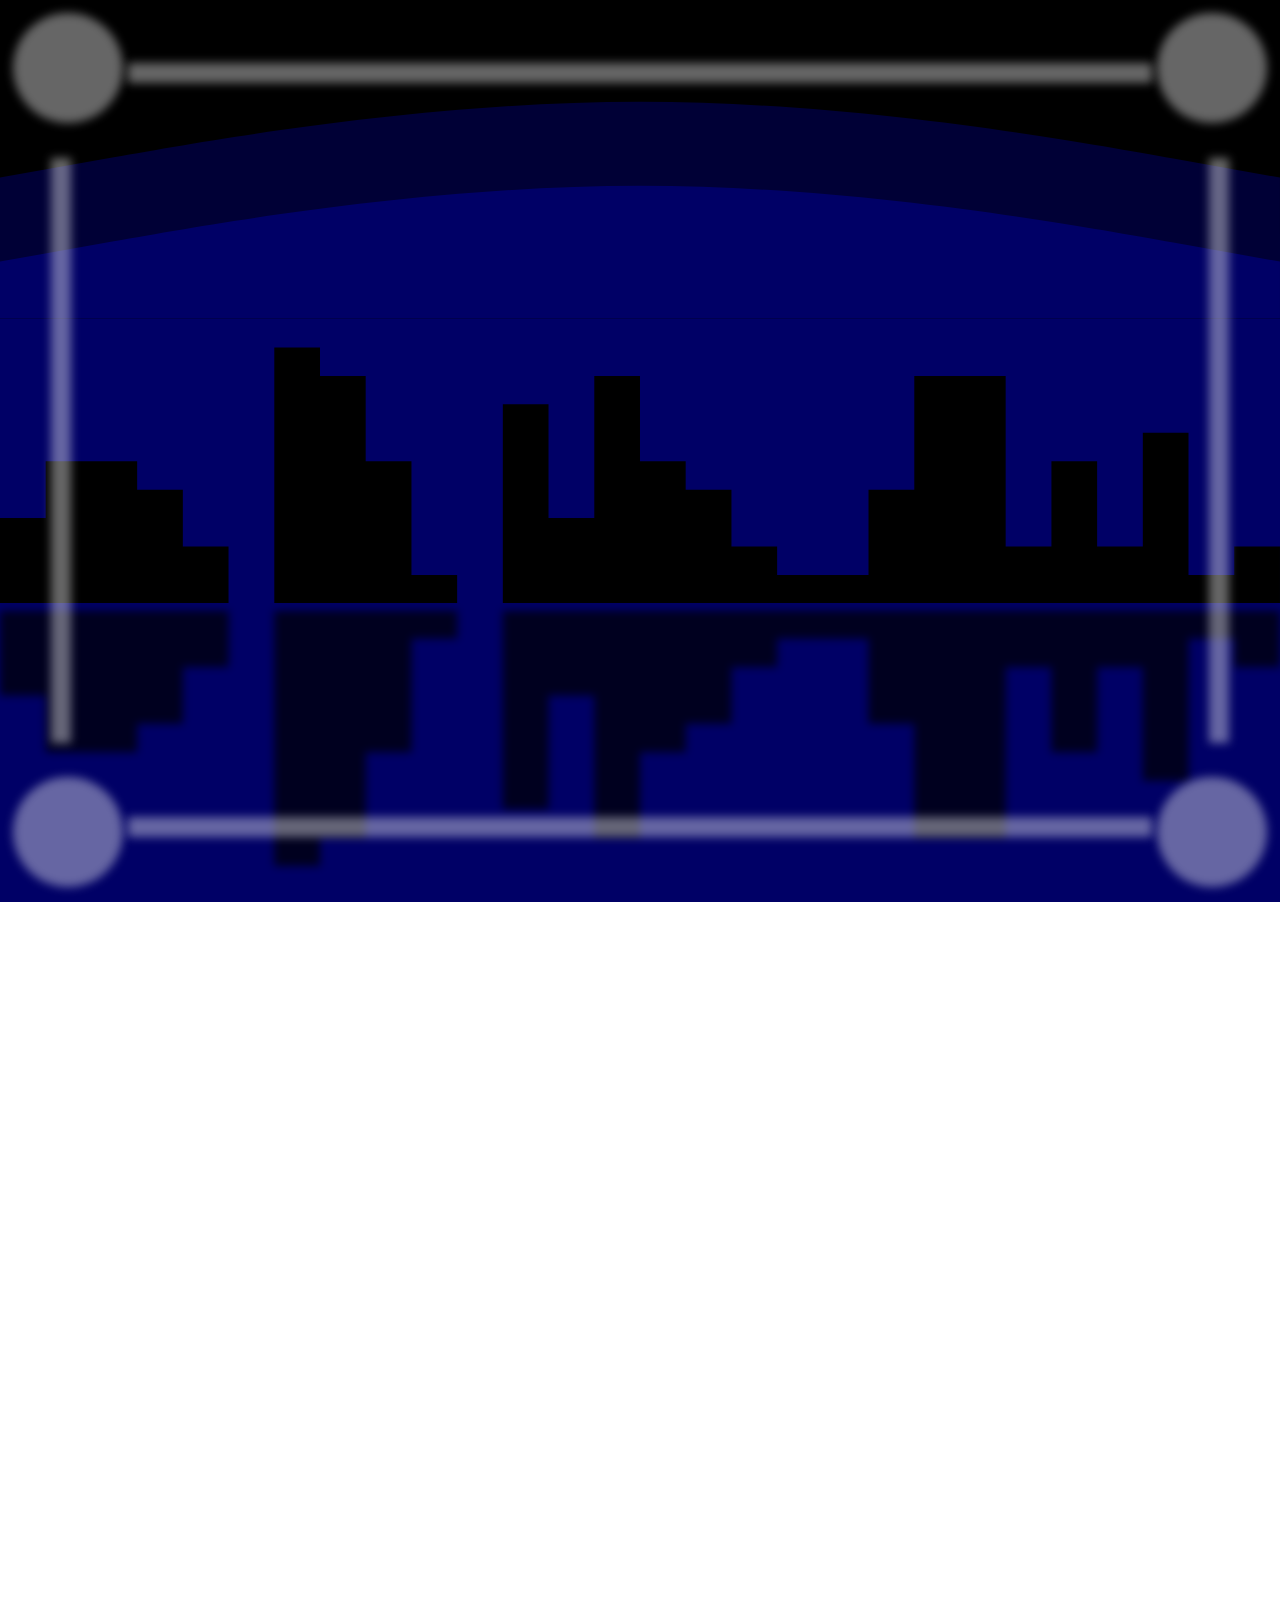
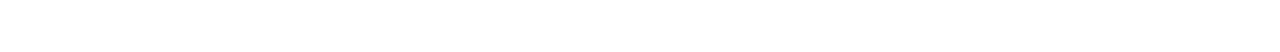
<file: building_view/index.html>
<!DOCTYPE html>
<html lang="ja">
  <head>
    <meta charset="UTF-8" />
    <meta name="viewport" content="width=device-width, initial-scale=1.0" />
    <meta http-equiv="X-UA-Compatible" content="ie=edge" />
    <link rel="stylesheet" href="style.css" />
    <title>建物景色</title>
  </head>
  <body>
    <section class="edge">
      <div class="light light--1"></div>
      <div class="light light--2"></div>
      <div class="light light--3"></div>
      <div class="light light--4"></div>
      <div class="line line--t"></div>
      <div class="line line--r"></div>
      <div class="line line--b"></div>
      <div class="line line--l"></div>
    </section>

    <section class="deep-space">
      <div class="deep-space__base"></div>
    </section>
    <section class="space">
      <svg
        class="space__svg"
        xmlns="http://www.w3.org/2000/svg"
        viewBox="0 0 1440 320"
      >
        <path
          fill="#000036"
          fill-opacity="1"
          d="M0,256L120,234.7C240,213,480,171,720,170.7C960,171,1200,213,1320,234.7L1440,256L1440,320L1320,320C1200,320,960,320,720,320C480,320,240,320,120,320L0,320Z"
        ></path>
      </svg>
      <div class="space__base"></div>
    </section>
    <section class="night">
      <svg
        class="night__svg"
        xmlns="http://www.w3.org/2000/svg"
        viewBox="0 0 1440 320"
      >
        <path
          fill="#000066"
          fill-opacity="1"
          d="M0,256L120,234.7C240,213,480,171,720,170.7C960,171,1200,213,1320,234.7L1440,256L1440,320L1320,320C1200,320,960,320,720,320C480,320,240,320,120,320L0,320Z"
        ></path>
      </svg>
    </section>

    <section class="building">
      <svg
        class="building__svg building__svg--uper"
        xmlns="http://www.w3.org/2000/svg"
        viewBox="0 0 1440 320"
      >
        <path
          fill="#000"
          fill-opacity="1"
          d="M0,96L0,224L51.4,224L51.4,160L102.9,160L102.9,160L154.3,160L154.3,192L205.7,192L205.7,256L257.1,256L257.1,320L308.6,320L308.6,32L360,32L360,64L411.4,64L411.4,160L462.9,160L462.9,288L514.3,288L514.3,320L565.7,320L565.7,96L617.1,96L617.1,224L668.6,224L668.6,64L720,64L720,160L771.4,160L771.4,192L822.9,192L822.9,256L874.3,256L874.3,288L925.7,288L925.7,288L977.1,288L977.1,192L1028.6,192L1028.6,64L1080,64L1080,64L1131.4,64L1131.4,256L1182.9,256L1182.9,160L1234.3,160L1234.3,256L1285.7,256L1285.7,128L1337.1,128L1337.1,288L1388.6,288L1388.6,256L1440,256L1440,320L1388.6,320L1388.6,320L1337.1,320L1337.1,320L1285.7,320L1285.7,320L1234.3,320L1234.3,320L1182.9,320L1182.9,320L1131.4,320L1131.4,320L1080,320L1080,320L1028.6,320L1028.6,320L977.1,320L977.1,320L925.7,320L925.7,320L874.3,320L874.3,320L822.9,320L822.9,320L771.4,320L771.4,320L720,320L720,320L668.6,320L668.6,320L617.1,320L617.1,320L565.7,320L565.7,320L514.3,320L514.3,320L462.9,320L462.9,320L411.4,320L411.4,320L360,320L360,320L308.6,320L308.6,320L257.1,320L257.1,320L205.7,320L205.7,320L154.3,320L154.3,320L102.9,320L102.9,320L51.4,320L51.4,320L0,320L0,320Z"
        ></path>
      </svg>
      <svg
        class="building__svg building__svg--under"
        xmlns="http://www.w3.org/2000/svg"
        viewBox="0 0 1440 320"
      >
        <path
          fill="#000"
          fill-opacity="1"
          d="M0,96L0,224L51.4,224L51.4,160L102.9,160L102.9,160L154.3,160L154.3,192L205.7,192L205.7,256L257.1,256L257.1,320L308.6,320L308.6,32L360,32L360,64L411.4,64L411.4,160L462.9,160L462.9,288L514.3,288L514.3,320L565.7,320L565.7,96L617.1,96L617.1,224L668.6,224L668.6,64L720,64L720,160L771.4,160L771.4,192L822.9,192L822.9,256L874.3,256L874.3,288L925.7,288L925.7,288L977.1,288L977.1,192L1028.6,192L1028.6,64L1080,64L1080,64L1131.4,64L1131.4,256L1182.9,256L1182.9,160L1234.3,160L1234.3,256L1285.7,256L1285.7,128L1337.1,128L1337.1,288L1388.6,288L1388.6,256L1440,256L1440,320L1388.6,320L1388.6,320L1337.1,320L1337.1,320L1285.7,320L1285.7,320L1234.3,320L1234.3,320L1182.9,320L1182.9,320L1131.4,320L1131.4,320L1080,320L1080,320L1028.6,320L1028.6,320L977.1,320L977.1,320L925.7,320L925.7,320L874.3,320L874.3,320L822.9,320L822.9,320L771.4,320L771.4,320L720,320L720,320L668.6,320L668.6,320L617.1,320L617.1,320L565.7,320L565.7,320L514.3,320L514.3,320L462.9,320L462.9,320L411.4,320L411.4,320L360,320L360,320L308.6,320L308.6,320L257.1,320L257.1,320L205.7,320L205.7,320L154.3,320L154.3,320L102.9,320L102.9,320L51.4,320L51.4,320L0,320L0,320Z"
        ></path>
      </svg>
    </section>
  </body>
</html>
</file>
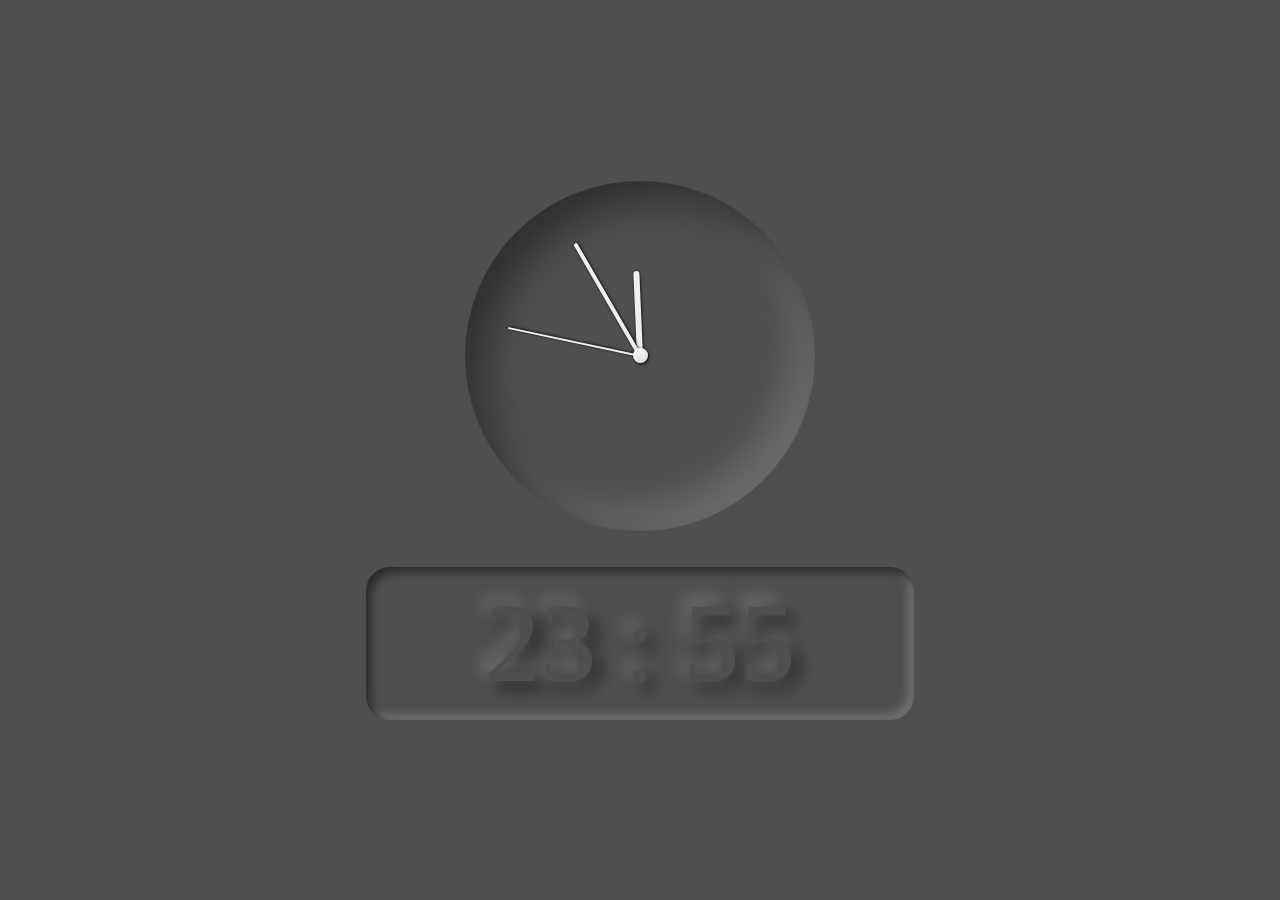
<file: clock/index.html>
<!DOCTYPE html>
<html lang="ja">
  <head>
    <meta charset="UTF-8" />
    <meta name="viewport" content="width=device-width, initial-scale=1.0" />
    <meta http-equiv="X-UA-Compatible" content="ie=edge" />
    <link rel="stylesheet" href="style.css" />
    <title>NeumorClock</title>
  </head>
  <body>
    <main>
      <section class="clock">
        <div class="clock__hour">
          <div class="clock__hour__hand" id="hour-hand"></div>
        </div>
        <div class="clock__min">
          <div class="clock__min__hand" id="minute-hand"></div>
        </div>
        <div class="clock__sec">
          <div class="clock__sec__hand" id="second-hand"></div>
        </div>
      </section>
      <section>
        <div class="timer">
          <span id="timer__hour"></span>
          :
          <span id="timer__min"></span>
        </div>
      </section>
    </main>
    <script src="app.js"></script>
  </body>
</html>
</file>
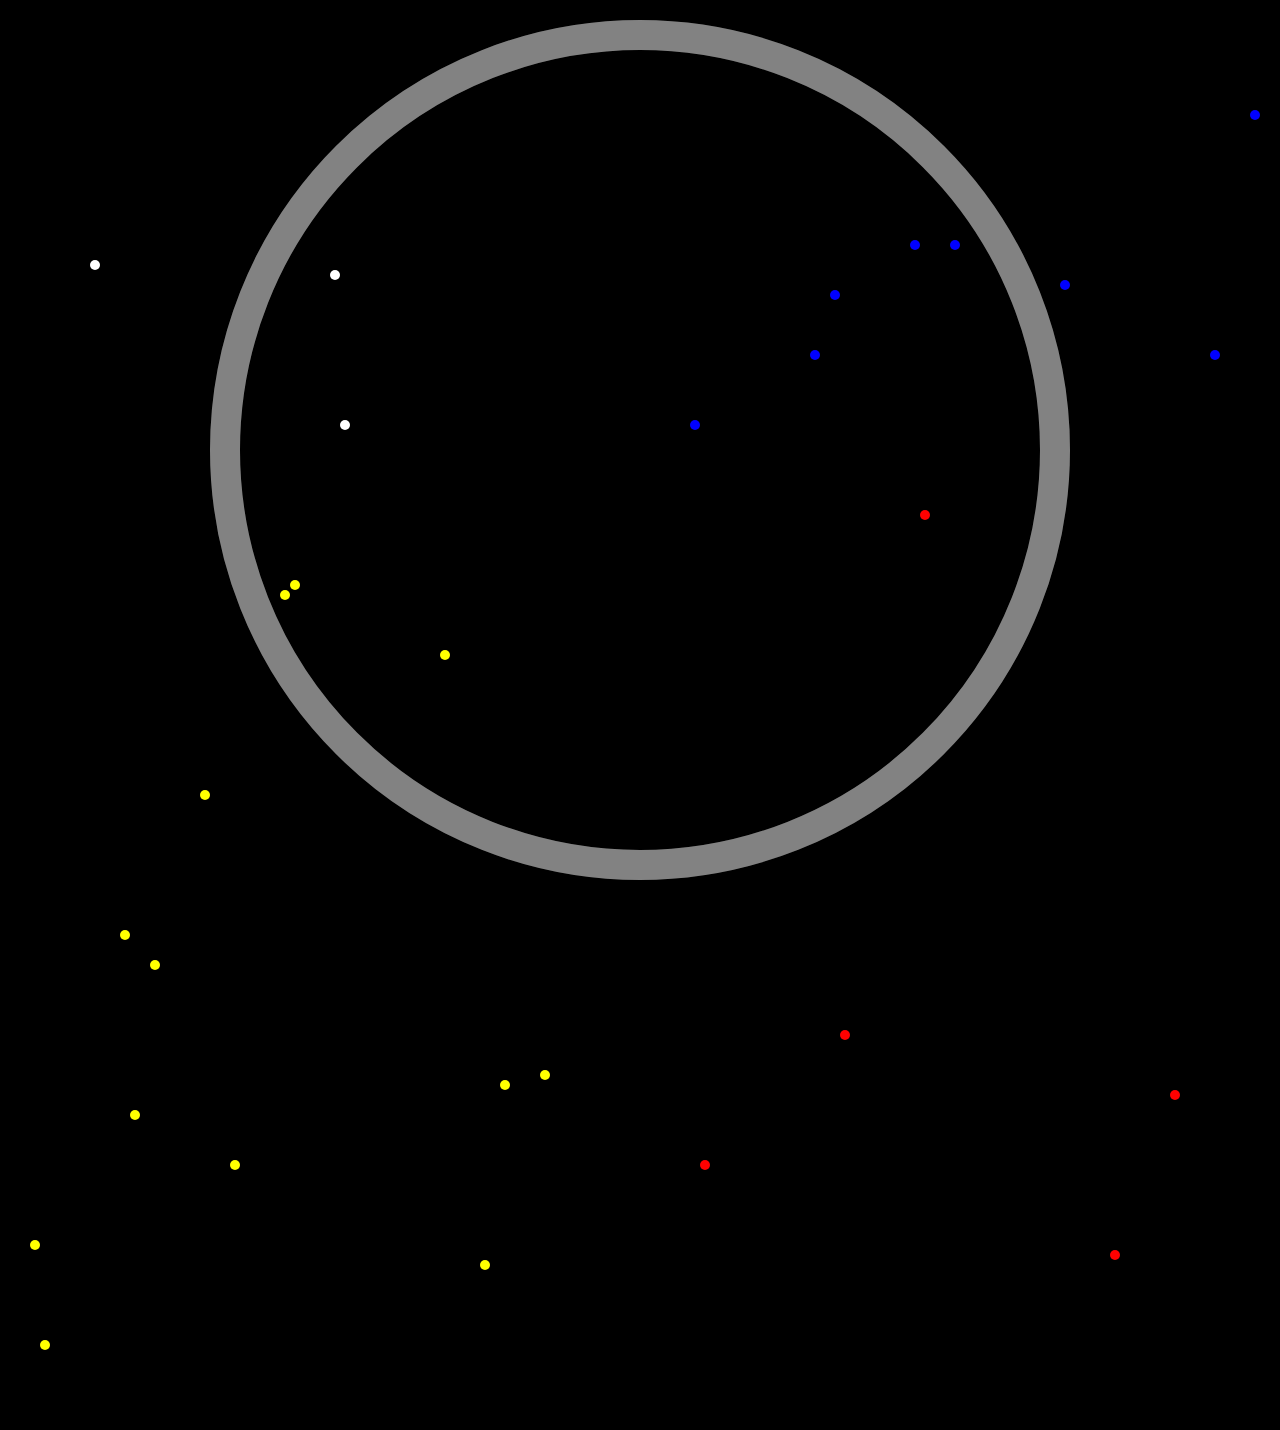
<file: fire_flower/index.html>
<!DOCTYPE html>
<html lang="ja">
  <head>
    <meta charset="UTF-8" />
    <meta name="viewport" content="width=device-width, initial-scale=1.0" />
    <meta http-equiv="X-UA-Compatible" content="ie=edge" />
    <link rel="stylesheet" href="style.css" />
    <title>無限花火</title>
  </head>
  <body>
    <section>
      <div class="ring ring--1"></div>
      <div class="ring ring--2"></div>
    </section>
    <section>
      <div class="flower flower--1"></div>
      <div class="flower flower--2"></div>
      <div class="flower flower--3"></div>
      <div class="flower flower--4"></div>
      <div class="flower flower--5"></div>
      <div class="flower flower--6"></div>
      <div class="flower flower--7"></div>
      <div class="flower flower--8"></div>
      <div class="flower flower--9"></div>
      <div class="flower flower--11"></div>
      <div class="flower flower--12"></div>
      <div class="flower flower--13"></div>
      <div class="flower flower--14"></div>
      <div class="flower flower--15"></div>
      <div class="flower flower--16"></div>
      <div class="flower flower--17"></div>
      <div class="flower flower--18"></div>
      <div class="flower flower--19"></div>
      <div class="flower flower--20"></div>

      <div class="flower flower--21"></div>
      <div class="flower flower--22"></div>
      <div class="flower flower--23"></div>
      <div class="flower flower--24"></div>
      <div class="flower flower--25"></div>
      <div class="flower flower--26"></div>
      <div class="flower flower--27"></div>
      <div class="flower flower--28"></div>
      <div class="flower flower--29"></div>
      <div class="flower flower--30"></div>
      <div class="flower flower--31"></div>
      <div class="flower flower--33"></div>
      <div class="flower flower--34"></div>
      <div class="flower flower--35"></div>
      <div class="flower flower--36"></div>
      <div class="flower flower--37"></div>
      <div class="flower flower--38"></div>
      <div class="flower flower--39"></div>
      <div class="flower flower--40"></div>

      <div class="flower flower--41"></div>
      <div class="flower flower--42"></div>
      <div class="flower flower--43"></div>
      <div class="flower flower--44"></div>
      <div class="flower flower--45"></div>
      <div class="flower flower--46"></div>
      <div class="flower flower--47"></div>
      <div class="flower flower--48"></div>
      <div class="flower flower--49"></div>
      <div class="flower flower--50"></div>
      <div class="flower flower--51"></div>
      <div class="flower flower--52"></div>
      <div class="flower flower--53"></div>
      <div class="flower flower--54"></div>
      <div class="flower flower--55"></div>
      <div class="flower flower--56"></div>
      <div class="flower flower--57"></div>
      <div class="flower flower--58"></div>
      <div class="flower flower--59"></div>
      <div class="flower flower--60"></div>

      <div class="flower flower--61"></div>
      <div class="flower flower--62"></div>
      <div class="flower flower--63"></div>
      <div class="flower flower--64"></div>
      <div class="flower flower--65"></div>
      <div class="flower flower--66"></div>
      <div class="flower flower--67"></div>
      <div class="flower flower--68"></div>
      <div class="flower flower--69"></div>
      <div class="flower flower--70"></div>
      <div class="flower flower--71"></div>
      <div class="flower flower--72"></div>
      <div class="flower flower--73"></div>
      <div class="flower flower--74"></div>
      <div class="flower flower--75"></div>
      <div class="flower flower--76"></div>
      <div class="flower flower--77"></div>
      <div class="flower flower--78"></div>
      <div class="flower flower--79"></div>
      <div class="flower flower--80"></div>
    </section>
  </body>
</html>
</file>
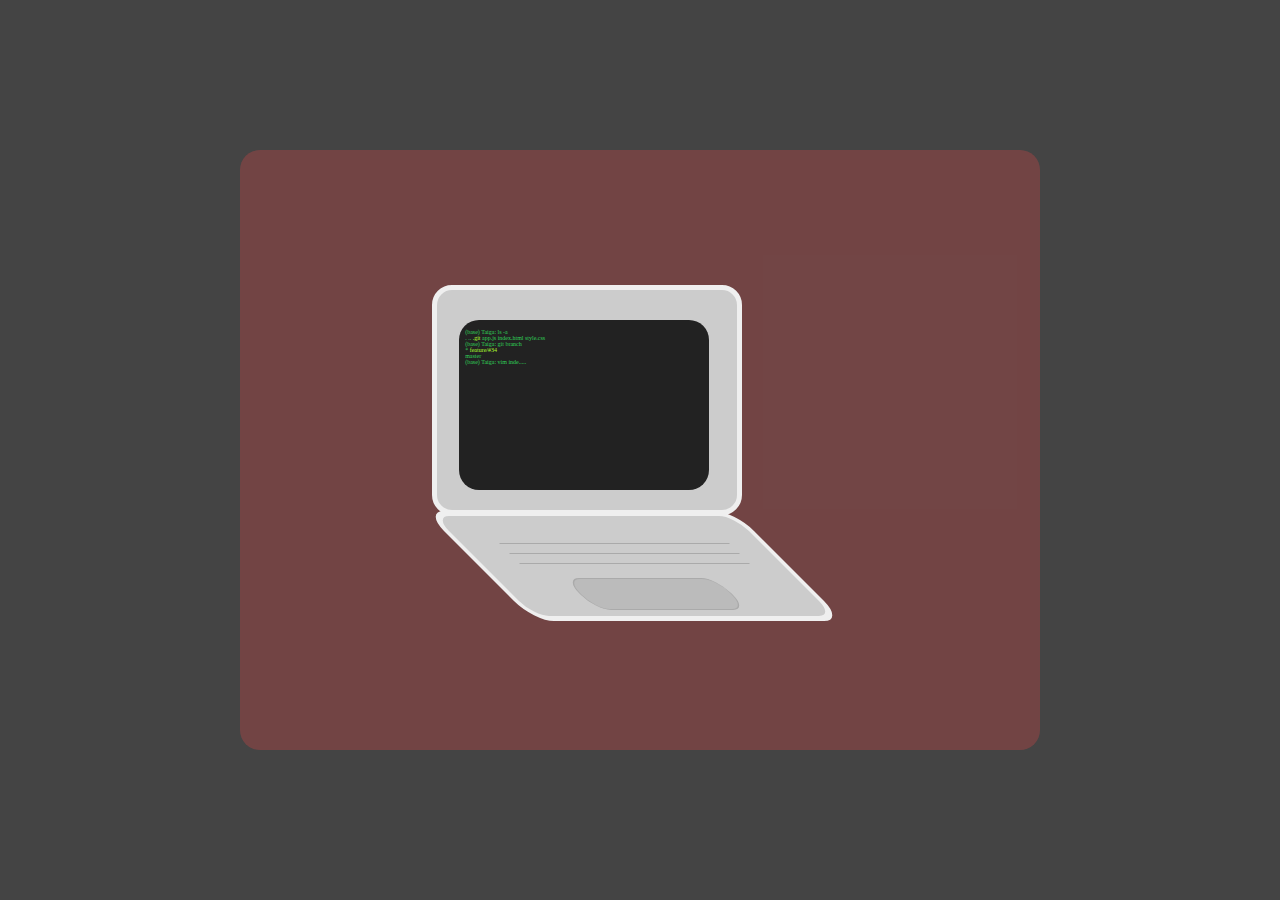
<file: MacBook-Air/index.html>
<!DOCTYPE html>
<html lang="ja">
  <head>
    <meta charset="UTF-8" />
    <meta name="viewport" content="width=device-width, initial-scale=1.0" />
    <meta http-equiv="X-UA-Compatible" content="ie=edge" />
    <link rel="stylesheet" href="style.css" />
    <title>MacBook Air</title>
  </head>
  <body>
    <section class="pc">
      <div class="pc__head">
        <div class="pc__head__terminal">
          <div class="pc__head__terminal__text">
            (base) Taiga: ls -a<br />
            . .. <span class="green">.git</span> app.js index.html style.css<br />
            (base) Taiga: git branch<br />
            * <span class="green">feature/#34</span><br />
            master<br />
            (base) Taiga: vim inde.....
          </div>
        </div>
      </div>
      <div class="pc__bottom">
        <div class="pc__bottom__key--1"></div>
        <div class="pc__bottom__key--2"></div>
        <div class="pc__bottom__key--3"></div>
        <div class="pc__bottom__track"></div>
      </div>
    </section>
  </body>
</html>
</file>
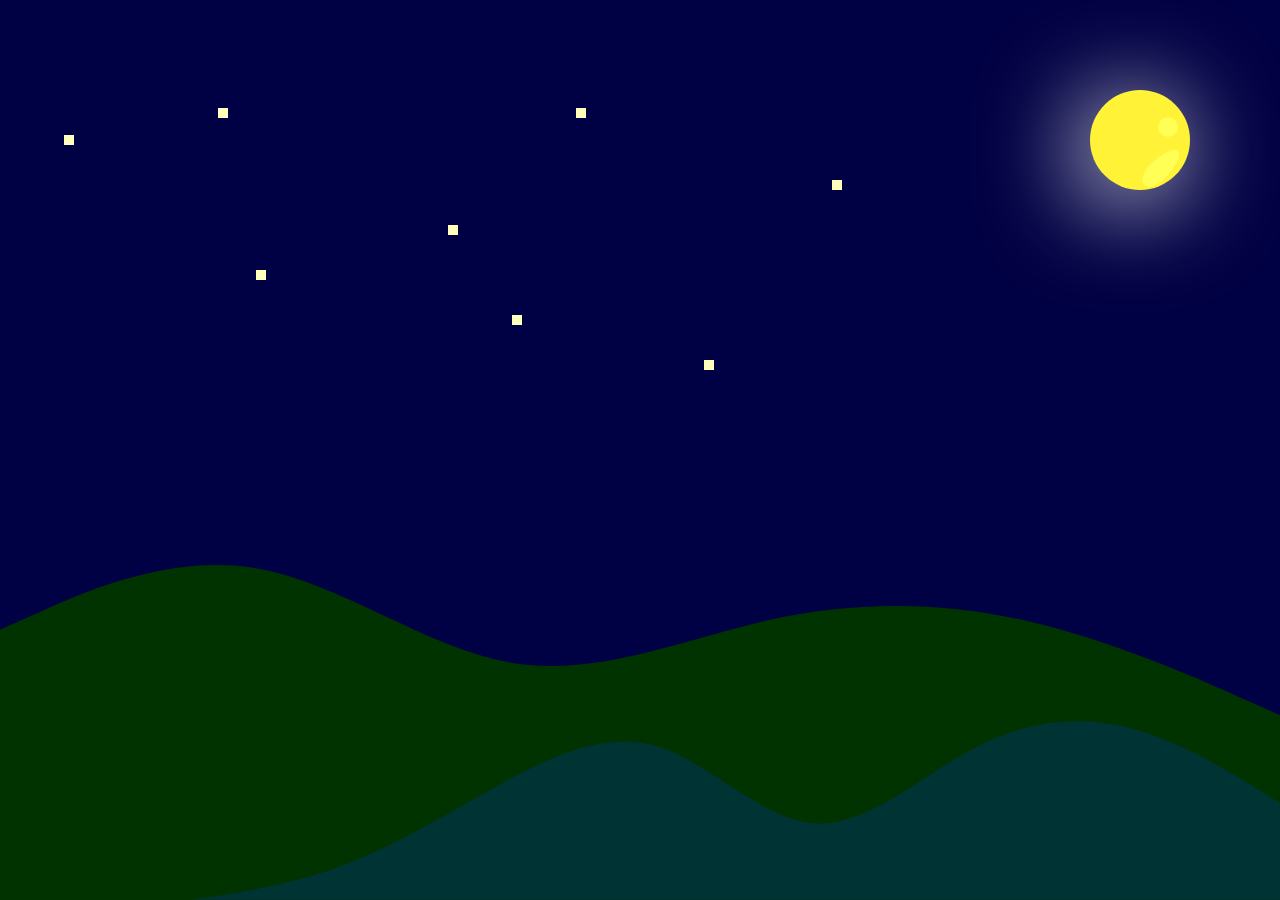
<file: moon_light/index.html>
<!DOCTYPE html>
<html lang="ja">
  <head>
    <meta charset="UTF-8" />
    <meta name="viewport" content="width=device-width, initial-scale=1.0" />
    <meta http-equiv="X-UA-Compatible" content="ie=edge" />
    <link rel="stylesheet" href="style.css" />
    <title>月夜</title>
  </head>
  <body>
    <section class="mountain">
      <svg
        class="mountain__svg"
        xmlns="http://www.w3.org/2000/svg"
        viewBox="0 0 1440 320"
      >
        <path
          fill="#003300"
          fill-opacity="1"
          d="M0,128L48,106.7C96,85,192,43,288,58.7C384,75,480,149,576,165.3C672,181,768,139,864,117.3C960,96,1056,96,1152,117.3C1248,139,1344,181,1392,202.7L1440,224L1440,320L1392,320C1344,320,1248,320,1152,320C1056,320,960,320,864,320C768,320,672,320,576,320C480,320,384,320,288,320C192,320,96,320,48,320L0,320Z"
        ></path>
      </svg>
      <div class="mountain__base"></div>
      <svg class="mountain__svg mountain__svg--front" xmlns="http://www.w3.org/2000/svg" viewBox="0 0 1440 320"><path fill="#003333" fill-opacity="1" d="M0,320L34.3,314.7C68.6,309,137,299,206,272C274.3,245,343,203,411,165.3C480,128,549,96,617,117.3C685.7,139,754,213,823,218.7C891.4,224,960,160,1029,122.7C1097.1,85,1166,75,1234,90.7C1302.9,107,1371,149,1406,170.7L1440,192L1440,320L1405.7,320C1371.4,320,1303,320,1234,320C1165.7,320,1097,320,1029,320C960,320,891,320,823,320C754.3,320,686,320,617,320C548.6,320,480,320,411,320C342.9,320,274,320,206,320C137.1,320,69,320,34,320L0,320Z"></path></svg>
    </section>

    <section>
      <div class="star star--1"></div>
      <div class="star star--2"></div>
      <div class="star star--3"></div>
      <div class="star star--4"></div>
      <div class="star star--5"></div>
      <div class="star star--6"></div>
      <div class="star star--7"></div>
      <div class="star star--8"></div>
    </section>

    <section>
      <div class="moon"></div>
      <div class="moon moon--small"></div>
      <div class="moon moon--large"></div>
    </section>
  </body>
</html>
</file>
<file: building_view/style.css>
body {
  margin: 0;
  padding: 0;
  overflow: hidden;
}

@media screen and (max-width: 1199px) {
  body {
    display: none;
  }
}

@media screen and (min-width: 1200px) {
  svg {
    vertical-align: bottom;
  }
  .deep-space {
    background: #000;
  }
  .deep-space__base {
    height: 250px;
  }
  .space {
    -webkit-transform: translateY(-300px);
            transform: translateY(-300px);
  }
  .space__base {
    height: 250px;
    background: #000036;
  }
  .night {
    -webkit-transform: translateY(-750px);
            transform: translateY(-750px);
  }
  .building {
    -webkit-transform: translateY(-750px);
            transform: translateY(-750px);
    background: #000066;
  }
  .building__svg {
    vertical-align: 3px;
  }
  .building__svg--under {
    opacity: 0.7;
    -webkit-filter: blur(4px);
            filter: blur(4px);
    -webkit-transform: rotateX(180deg);
            transform: rotateX(180deg);
  }
  .light {
    position: fixed;
    width: 110px;
    height: 110px;
    background: #fff;
    opacity: 0.4;
    border-radius: 50%;
    margin: 1%;
    -webkit-filter: blur(5px);
            filter: blur(5px);
    z-index: 10;
  }
  .light--1 {
    top: 0;
    left: 0;
  }
  .light--2 {
    bottom: 0;
    left: 0;
  }
  .light--3 {
    top: 0;
    right: 0;
  }
  .light--4 {
    bottom: 0;
    right: 0;
  }
  .line {
    -webkit-filter: blur(5px);
            filter: blur(5px);
    position: fixed;
    background: #fff;
    opacity: 0.4;
    z-index: 20;
  }
  .line--t {
    top: 7vh;
    left: 10vw;
    width: 80%;
    height: 20px;
  }
  .line--r {
    top: 17.5vh;
    right: 4vw;
    width: 20px;
    height: 65%;
  }
  .line--b {
    bottom: 7vh;
    left: 10vw;
    width: 80%;
    height: 20px;
  }
  .line--l {
    top: 17.5vh;
    left: 4vw;
    width: 20px;
    height: 65%;
  }
}
/*# sourceMappingURL=style.css.map */
</file>
<file: clock/style.css>
body {
  margin: 0;
  padding: 0;
}

@media screen and (max-width: 1199px) {
  body {
    display: none;
  }
}

@media screen and (min-width: 1200px) {
  main {
    display: -webkit-box;
    display: -ms-flexbox;
    display: flex;
    -webkit-box-pack: center;
        -ms-flex-pack: center;
            justify-content: center;
    -webkit-box-align: center;
        -ms-flex-align: center;
            align-items: center;
    -webkit-box-orient: vertical;
    -webkit-box-direction: normal;
        -ms-flex-direction: column;
            flex-direction: column;
    min-height: 100vh;
    background: #4f4f4f;
  }
  .clock {
    display: -webkit-box;
    display: -ms-flexbox;
    display: flex;
    -webkit-box-pack: center;
        -ms-flex-pack: center;
            justify-content: center;
    -webkit-box-align: center;
        -ms-flex-align: center;
            align-items: center;
    width: 350px;
    height: 350px;
    border-radius: 50%;
    -webkit-box-shadow: inset 19px 19px 38px #2f2f2f, inset -19px -19px 38px #6f6f6f;
            box-shadow: inset 19px 19px 38px #2f2f2f, inset -19px -19px 38px #6f6f6f;
  }
  .clock__hour {
    position: absolute;
    width: 170px;
    height: 170px;
  }
  .clock__hour__hand {
    display: -webkit-box;
    display: -ms-flexbox;
    display: flex;
    -webkit-box-pack: center;
        -ms-flex-pack: center;
            justify-content: center;
    position: absolute;
    width: 170px;
    height: 170px;
  }
  .clock__hour__hand::before {
    content: "";
    position: absolute;
    width: 6px;
    height: 85px;
    border-radius: 15px;
    background: #efefef;
    -webkit-box-shadow: #000 0.5px 0.5px 3px;
            box-shadow: #000 0.5px 0.5px 3px;
  }
  .clock__min {
    position: absolute;
    width: 260px;
    height: 260px;
  }
  .clock__min__hand {
    display: -webkit-box;
    display: -ms-flexbox;
    display: flex;
    -webkit-box-pack: center;
        -ms-flex-pack: center;
            justify-content: center;
    position: absolute;
    width: 260px;
    height: 260px;
  }
  .clock__min__hand::before {
    content: "";
    position: absolute;
    width: 4px;
    height: 130px;
    border-radius: 15px;
    background: #efefef;
    -webkit-box-shadow: #000 0.5px 0.5px 3px;
            box-shadow: #000 0.5px 0.5px 3px;
  }
  .clock__sec {
    position: absolute;
    width: 270px;
    height: 270px;
  }
  .clock__sec__hand {
    display: -webkit-box;
    display: -ms-flexbox;
    display: flex;
    -webkit-box-pack: center;
        -ms-flex-pack: center;
            justify-content: center;
    position: absolute;
    width: 270px;
    height: 270px;
  }
  .clock__sec__hand::before {
    content: "";
    position: absolute;
    width: 2px;
    height: 135px;
    border-radius: 15px;
    background: #efefef;
    -webkit-box-shadow: #000 0.5px 0.5px 3px;
            box-shadow: #000 0.5px 0.5px 3px;
  }
  .clock::before {
    content: "";
    position: absolute;
    width: 15px;
    height: 15px;
    z-index: 100;
    border-radius: 50%;
    background: linear-gradient(145deg, #ffffff, #d7d7d7);
    -webkit-box-shadow: #000 1px 1px 3px;
            box-shadow: #000 1px 1px 3px;
  }
  .timer {
    width: 500px;
    text-align: center;
    margin: 36px 0 0 0;
    padding: 12px 24px;
    font-size: 7em;
    border-radius: 24px;
    color: #4f4f4f;
    text-shadow: 8px 8px 17px #202020, -8px -8px 17px #7e7e7e;
    -webkit-box-shadow: inset 5px 5px 10px #292929, inset -5px -5px 10px #757575;
            box-shadow: inset 5px 5px 10px #292929, inset -5px -5px 10px #757575;
  }
}
/*# sourceMappingURL=style.css.map */
</file>
<file: fire_flower/style.css>
@media screen and (max-width: 1199px) {
  body {
    display: none;
  }
}

@media screen and (min-width: 1200px) {
  body {
    margin: 0;
    padding: 0;
    background: #000;
    overflow: hidden;
  }
  .flower {
    position: absolute;
    top: 50vh;
    left: 50vw;
    -webkit-transform: translate(-50%, -50%);
            transform: translate(-50%, -50%);
    width: 10px;
    height: 10px;
    border-radius: 50%;
  }
  .flower--1 {
    background: red;
    -webkit-transform: translate(910px, 680px);
            transform: translate(910px, 680px);
    -webkit-animation: flash 2s ease-in infinite;
            animation: flash 2s ease-in infinite;
  }
  .flower--2 {
    background: red;
    -webkit-transform: translate(280px, 60px);
            transform: translate(280px, 60px);
    -webkit-animation: flash 2s ease-in infinite;
            animation: flash 2s ease-in infinite;
  }
  .flower--3 {
    background: red;
    -webkit-transform: translate(650px, 970px);
            transform: translate(650px, 970px);
    -webkit-animation: flash 2s ease-in infinite;
            animation: flash 2s ease-in infinite;
  }
  .flower--4 {
    background: red;
    -webkit-transform: translate(530px, 640px);
            transform: translate(530px, 640px);
    -webkit-animation: flash 2s ease-in infinite;
            animation: flash 2s ease-in infinite;
  }
  .flower--5 {
    background: red;
    -webkit-transform: translate(470px, 800px);
            transform: translate(470px, 800px);
    -webkit-animation: flash 2s ease-in infinite;
            animation: flash 2s ease-in infinite;
  }
  .flower--6 {
    background: red;
    -webkit-transform: translate(830px, 200px);
            transform: translate(830px, 200px);
    -webkit-animation: flash 2s ease-in infinite;
            animation: flash 2s ease-in infinite;
  }
  .flower--7 {
    background: red;
    -webkit-transform: translate(700px, 230px);
            transform: translate(700px, 230px);
    -webkit-animation: flash 2s ease-in infinite;
            animation: flash 2s ease-in infinite;
  }
  .flower--8 {
    background: red;
    -webkit-transform: translate(850px, 40px);
            transform: translate(850px, 40px);
    -webkit-animation: flash 2s ease-in infinite;
            animation: flash 2s ease-in infinite;
  }
  .flower--9 {
    background: red;
    -webkit-transform: translate(1000px, 950px);
            transform: translate(1000px, 950px);
    -webkit-animation: flash 2s ease-in infinite;
            animation: flash 2s ease-in infinite;
  }
  .flower--10 {
    background: red;
    -webkit-transform: translate(990px, 660px);
            transform: translate(990px, 660px);
    -webkit-animation: flash 2s ease-in infinite;
            animation: flash 2s ease-in infinite;
  }
  .flower--11 {
    background: red;
    -webkit-transform: translate(910px, 300px);
            transform: translate(910px, 300px);
    -webkit-animation: flash 2s ease-in infinite;
            animation: flash 2s ease-in infinite;
  }
  .flower--12 {
    background: red;
    -webkit-transform: translate(200px, 580px);
            transform: translate(200px, 580px);
    -webkit-animation: flash 2s ease-in infinite;
            animation: flash 2s ease-in infinite;
  }
  .flower--13 {
    background: red;
    -webkit-transform: translate(940px, 190px);
            transform: translate(940px, 190px);
    -webkit-animation: flash 2s ease-in infinite;
            animation: flash 2s ease-in infinite;
  }
  .flower--14 {
    background: red;
    -webkit-transform: translate(690px, 250px);
            transform: translate(690px, 250px);
    -webkit-animation: flash 2s ease-in infinite;
            animation: flash 2s ease-in infinite;
  }
  .flower--15 {
    background: red;
    -webkit-transform: translate(890px, 100px);
            transform: translate(890px, 100px);
    -webkit-animation: flash 2s ease-in infinite;
            animation: flash 2s ease-in infinite;
  }
  .flower--16 {
    background: red;
    -webkit-transform: translate(840px, 530px);
            transform: translate(840px, 530px);
    -webkit-animation: flash 2s ease-in infinite;
            animation: flash 2s ease-in infinite;
  }
  .flower--17 {
    background: red;
    -webkit-transform: translate(680px, 320px);
            transform: translate(680px, 320px);
    -webkit-animation: flash 2s ease-in infinite;
            animation: flash 2s ease-in infinite;
  }
  .flower--18 {
    background: red;
    -webkit-transform: translate(710px, 630px);
            transform: translate(710px, 630px);
    -webkit-animation: flash 2s ease-in infinite;
            animation: flash 2s ease-in infinite;
  }
  .flower--19 {
    background: red;
    -webkit-transform: translate(660px, 490px);
            transform: translate(660px, 490px);
    -webkit-animation: flash 2s ease-in infinite;
            animation: flash 2s ease-in infinite;
  }
  .flower--20 {
    background: red;
    -webkit-transform: translate(60px, 710px);
            transform: translate(60px, 710px);
    -webkit-animation: flash 2s ease-in infinite;
            animation: flash 2s ease-in infinite;
  }
  .flower--21 {
    background: blue;
    -webkit-transform: translate(950px, -890px);
            transform: translate(950px, -890px);
    -webkit-animation: flash 2s ease-in infinite;
            animation: flash 2s ease-in infinite;
  }
  .flower--22 {
    background: blue;
    -webkit-transform: translate(800px, -590px);
            transform: translate(800px, -590px);
    -webkit-animation: flash 2s ease-in infinite;
            animation: flash 2s ease-in infinite;
  }
  .flower--23 {
    background: blue;
    -webkit-transform: translate(910px, -580px);
            transform: translate(910px, -580px);
    -webkit-animation: flash 2s ease-in infinite;
            animation: flash 2s ease-in infinite;
  }
  .flower--24 {
    background: blue;
    -webkit-transform: translate(470px, -680px);
            transform: translate(470px, -680px);
    -webkit-animation: flash 2s ease-in infinite;
            animation: flash 2s ease-in infinite;
  }
  .flower--25 {
    background: blue;
    -webkit-transform: translate(750px, -810px);
            transform: translate(750px, -810px);
    -webkit-animation: flash 2s ease-in infinite;
            animation: flash 2s ease-in infinite;
  }
  .flower--26 {
    background: blue;
    -webkit-transform: translate(420px, -170px);
            transform: translate(420px, -170px);
    -webkit-animation: flash 2s ease-in infinite;
            animation: flash 2s ease-in infinite;
  }
  .flower--27 {
    background: blue;
    -webkit-transform: translate(50px, -30px);
            transform: translate(50px, -30px);
    -webkit-animation: flash 2s ease-in infinite;
            animation: flash 2s ease-in infinite;
  }
  .flower--28 {
    background: blue;
    -webkit-transform: translate(270px, -210px);
            transform: translate(270px, -210px);
    -webkit-animation: flash 2s ease-in infinite;
            animation: flash 2s ease-in infinite;
  }
  .flower--29 {
    background: blue;
    -webkit-transform: translate(170px, -100px);
            transform: translate(170px, -100px);
    -webkit-animation: flash 2s ease-in infinite;
            animation: flash 2s ease-in infinite;
  }
  .flower--30 {
    background: blue;
    -webkit-transform: translate(190px, -160px);
            transform: translate(190px, -160px);
    -webkit-animation: flash 2s ease-in infinite;
            animation: flash 2s ease-in infinite;
  }
  .flower--31 {
    background: blue;
    -webkit-transform: translate(670px, -800px);
            transform: translate(670px, -800px);
    -webkit-animation: flash 2s ease-in infinite;
            animation: flash 2s ease-in infinite;
  }
  .flower--32 {
    background: blue;
    -webkit-transform: translate(430px, -620px);
            transform: translate(430px, -620px);
    -webkit-animation: flash 2s ease-in infinite;
            animation: flash 2s ease-in infinite;
  }
  .flower--33 {
    background: blue;
    -webkit-transform: translate(720px, -890px);
            transform: translate(720px, -890px);
    -webkit-animation: flash 2s ease-in infinite;
            animation: flash 2s ease-in infinite;
  }
  .flower--34 {
    background: blue;
    -webkit-transform: translate(570px, -100px);
            transform: translate(570px, -100px);
    -webkit-animation: flash 2s ease-in infinite;
            animation: flash 2s ease-in infinite;
  }
  .flower--35 {
    background: blue;
    -webkit-transform: translate(830px, -790px);
            transform: translate(830px, -790px);
    -webkit-animation: flash 2s ease-in infinite;
            animation: flash 2s ease-in infinite;
  }
  .flower--36 {
    background: blue;
    -webkit-transform: translate(930px, -20px);
            transform: translate(930px, -20px);
    -webkit-animation: flash 2s ease-in infinite;
            animation: flash 2s ease-in infinite;
  }
  .flower--37 {
    background: blue;
    -webkit-transform: translate(310px, -210px);
            transform: translate(310px, -210px);
    -webkit-animation: flash 2s ease-in infinite;
            animation: flash 2s ease-in infinite;
  }
  .flower--38 {
    background: blue;
    -webkit-transform: translate(610px, -340px);
            transform: translate(610px, -340px);
    -webkit-animation: flash 2s ease-in infinite;
            animation: flash 2s ease-in infinite;
  }
  .flower--39 {
    background: blue;
    -webkit-transform: translate(30px, -960px);
            transform: translate(30px, -960px);
    -webkit-animation: flash 2s ease-in infinite;
            animation: flash 2s ease-in infinite;
  }
  .flower--40 {
    background: blue;
    -webkit-transform: translate(930px, -990px);
            transform: translate(930px, -990px);
    -webkit-animation: flash 2s ease-in infinite;
            animation: flash 2s ease-in infinite;
  }
  .flower--41 {
    background: yellow;
    -webkit-transform: translate(-140px, 630px);
            transform: translate(-140px, 630px);
    -webkit-animation: flash 2s ease-in infinite;
            animation: flash 2s ease-in infinite;
  }
  .flower--42 {
    background: yellow;
    -webkit-transform: translate(-610px, 790px);
            transform: translate(-610px, 790px);
    -webkit-animation: flash 2s ease-in infinite;
            animation: flash 2s ease-in infinite;
  }
  .flower--43 {
    background: yellow;
    -webkit-transform: translate(-160px, 810px);
            transform: translate(-160px, 810px);
    -webkit-animation: flash 2s ease-in infinite;
            animation: flash 2s ease-in infinite;
  }
  .flower--44 {
    background: yellow;
    -webkit-transform: translate(-790px, 710px);
            transform: translate(-790px, 710px);
    -webkit-animation: flash 2s ease-in infinite;
            animation: flash 2s ease-in infinite;
  }
  .flower--45 {
    background: yellow;
    -webkit-transform: translate(-850px, 930px);
            transform: translate(-850px, 930px);
    -webkit-animation: flash 2s ease-in infinite;
            animation: flash 2s ease-in infinite;
  }
  .flower--46 {
    background: yellow;
    -webkit-transform: translate(-510px, 660px);
            transform: translate(-510px, 660px);
    -webkit-animation: flash 2s ease-in infinite;
            animation: flash 2s ease-in infinite;
  }
  .flower--47 {
    background: yellow;
    -webkit-transform: translate(-410px, 710px);
            transform: translate(-410px, 710px);
    -webkit-animation: flash 2s ease-in infinite;
            animation: flash 2s ease-in infinite;
  }
  .flower--48 {
    background: yellow;
    -webkit-transform: translate(-780px, 930px);
            transform: translate(-780px, 930px);
    -webkit-animation: flash 2s ease-in infinite;
            animation: flash 2s ease-in infinite;
  }
  .flower--49 {
    background: yellow;
    -webkit-transform: translate(-350px, 130px);
            transform: translate(-350px, 130px);
    -webkit-animation: flash 2s ease-in infinite;
            animation: flash 2s ease-in infinite;
  }
  .flower--50 {
    background: yellow;
    -webkit-transform: translate(-440px, 340px);
            transform: translate(-440px, 340px);
    -webkit-animation: flash 2s ease-in infinite;
            animation: flash 2s ease-in infinite;
  }
  .flower--51 {
    background: yellow;
    -webkit-transform: translate(-100px, 620px);
            transform: translate(-100px, 620px);
    -webkit-animation: flash 2s ease-in infinite;
            animation: flash 2s ease-in infinite;
  }
  .flower--52 {
    background: yellow;
    -webkit-transform: translate(-910px, 990px);
            transform: translate(-910px, 990px);
    -webkit-animation: flash 2s ease-in infinite;
            animation: flash 2s ease-in infinite;
  }
  .flower--53 {
    background: yellow;
    -webkit-transform: translate(-820px, 860px);
            transform: translate(-820px, 860px);
    -webkit-animation: flash 2s ease-in infinite;
            animation: flash 2s ease-in infinite;
  }
  .flower--54 {
    background: yellow;
    -webkit-transform: translate(-600px, 890px);
            transform: translate(-600px, 890px);
    -webkit-animation: flash 2s ease-in infinite;
            animation: flash 2s ease-in infinite;
  }
  .flower--55 {
    background: yellow;
    -webkit-transform: translate(-730px, 770px);
            transform: translate(-730px, 770px);
    -webkit-animation: flash 2s ease-in infinite;
            animation: flash 2s ease-in infinite;
  }
  .flower--56 {
    background: yellow;
    -webkit-transform: translate(-520px, 480px);
            transform: translate(-520px, 480px);
    -webkit-animation: flash 2s ease-in infinite;
            animation: flash 2s ease-in infinite;
  }
  .flower--57 {
    background: yellow;
    -webkit-transform: translate(-200px, 200px);
            transform: translate(-200px, 200px);
    -webkit-animation: flash 2s ease-in infinite;
            animation: flash 2s ease-in infinite;
  }
  .flower--58 {
    background: yellow;
    -webkit-transform: translate(-360px, 140px);
            transform: translate(-360px, 140px);
    -webkit-animation: flash 2s ease-in infinite;
            animation: flash 2s ease-in infinite;
  }
  .flower--59 {
    background: yellow;
    -webkit-transform: translate(-490px, 510px);
            transform: translate(-490px, 510px);
    -webkit-animation: flash 2s ease-in infinite;
            animation: flash 2s ease-in infinite;
  }
  .flower--60 {
    background: yellow;
    -webkit-transform: translate(-770px, 640px);
            transform: translate(-770px, 640px);
    -webkit-animation: flash 2s ease-in infinite;
            animation: flash 2s ease-in infinite;
  }
  .flower--61 {
    background: white;
    -webkit-transform: translate(-810px, -830px);
            transform: translate(-810px, -830px);
    -webkit-animation: flash 2s ease-in infinite;
            animation: flash 2s ease-in infinite;
  }
  .flower--62 {
    background: white;
    -webkit-transform: translate(-550px, -190px);
            transform: translate(-550px, -190px);
    -webkit-animation: flash 2s ease-in infinite;
            animation: flash 2s ease-in infinite;
  }
  .flower--63 {
    background: white;
    -webkit-transform: translate(-480px, -720px);
            transform: translate(-480px, -720px);
    -webkit-animation: flash 2s ease-in infinite;
            animation: flash 2s ease-in infinite;
  }
  .flower--64 {
    background: white;
    -webkit-transform: translate(-310px, -180px);
            transform: translate(-310px, -180px);
    -webkit-animation: flash 2s ease-in infinite;
            animation: flash 2s ease-in infinite;
  }
  .flower--65 {
    background: white;
    -webkit-transform: translate(-730px, -930px);
            transform: translate(-730px, -930px);
    -webkit-animation: flash 2s ease-in infinite;
            animation: flash 2s ease-in infinite;
  }
  .flower--66 {
    background: white;
    -webkit-transform: translate(-110px, -600px);
            transform: translate(-110px, -600px);
    -webkit-animation: flash 2s ease-in infinite;
            animation: flash 2s ease-in infinite;
  }
  .flower--67 {
    background: white;
    -webkit-transform: translate(-920px, -930px);
            transform: translate(-920px, -930px);
    -webkit-animation: flash 2s ease-in infinite;
            animation: flash 2s ease-in infinite;
  }
  .flower--68 {
    background: white;
    -webkit-transform: translate(-630px, -1000px);
            transform: translate(-630px, -1000px);
    -webkit-animation: flash 2s ease-in infinite;
            animation: flash 2s ease-in infinite;
  }
  .flower--69 {
    background: white;
    -webkit-transform: translate(-940px, -490px);
            transform: translate(-940px, -490px);
    -webkit-animation: flash 2s ease-in infinite;
            animation: flash 2s ease-in infinite;
  }
  .flower--70 {
    background: white;
    -webkit-transform: translate(-580px, -830px);
            transform: translate(-580px, -830px);
    -webkit-animation: flash 2s ease-in infinite;
            animation: flash 2s ease-in infinite;
  }
  .flower--71 {
    background: white;
    -webkit-transform: translate(-650px, -520px);
            transform: translate(-650px, -520px);
    -webkit-animation: flash 2s ease-in infinite;
            animation: flash 2s ease-in infinite;
  }
  .flower--72 {
    background: white;
    -webkit-transform: translate(-990px, -120px);
            transform: translate(-990px, -120px);
    -webkit-animation: flash 2s ease-in infinite;
            animation: flash 2s ease-in infinite;
  }
  .flower--73 {
    background: white;
    -webkit-transform: translate(-690px, -990px);
            transform: translate(-690px, -990px);
    -webkit-animation: flash 2s ease-in infinite;
            animation: flash 2s ease-in infinite;
  }
  .flower--74 {
    background: white;
    -webkit-transform: translate(-740px, -70px);
            transform: translate(-740px, -70px);
    -webkit-animation: flash 2s ease-in infinite;
            animation: flash 2s ease-in infinite;
  }
  .flower--75 {
    background: white;
    -webkit-transform: translate(-320px, -750px);
            transform: translate(-320px, -750px);
    -webkit-animation: flash 2s ease-in infinite;
            animation: flash 2s ease-in infinite;
  }
  .flower--76 {
    background: white;
    -webkit-transform: translate(-970px, -300px);
            transform: translate(-970px, -300px);
    -webkit-animation: flash 2s ease-in infinite;
            animation: flash 2s ease-in infinite;
  }
  .flower--77 {
    background: white;
    -webkit-transform: translate(-720px, -130px);
            transform: translate(-720px, -130px);
    -webkit-animation: flash 2s ease-in infinite;
            animation: flash 2s ease-in infinite;
  }
  .flower--78 {
    background: white;
    -webkit-transform: translate(-300px, -30px);
            transform: translate(-300px, -30px);
    -webkit-animation: flash 2s ease-in infinite;
            animation: flash 2s ease-in infinite;
  }
  .flower--79 {
    background: white;
    -webkit-transform: translate(-720px, -310px);
            transform: translate(-720px, -310px);
    -webkit-animation: flash 2s ease-in infinite;
            animation: flash 2s ease-in infinite;
  }
  .flower--80 {
    background: white;
    -webkit-transform: translate(-240px, -610px);
            transform: translate(-240px, -610px);
    -webkit-animation: flash 2s ease-in infinite;
            animation: flash 2s ease-in infinite;
  }
  @-webkit-keyframes flash {
    from {
      -webkit-transform: translate(13%, 19%);
              transform: translate(13%, 19%);
      opacity: 1;
    }
    to {
      opacity: 0;
    }
  }
  @keyframes flash {
    from {
      -webkit-transform: translate(13%, 19%);
              transform: translate(13%, 19%);
      opacity: 1;
    }
    to {
      opacity: 0;
    }
  }
  .ring {
    position: absolute;
    top: 50vh;
    left: 50vw;
    height: 800px;
    width: 800px;
    -webkit-transform: translate(-50%, -50%);
            transform: translate(-50%, -50%);
    border: solid 30px #fff;
    border-radius: 50%;
    opacity: 0.3;
  }
  .ring--1 {
    -webkit-animation: xx 2s ease infinite;
            animation: xx 2s ease infinite;
  }
  .ring--2 {
    animation: xx 2s ease-in-out reverse infinite;
  }
  @-webkit-keyframes xx {
    form {
      height: 500px;
      width: 500px;
    }
    to {
      height: 0;
      width: 0;
      opacity: 0;
    }
  }
  @keyframes xx {
    form {
      height: 500px;
      width: 500px;
    }
    to {
      height: 0;
      width: 0;
      opacity: 0;
    }
  }
}
/*# sourceMappingURL=style.css.map */
</file>
<file: MacBook-Air/style.css>
@media screen and (max-width: 1199px) {
  body {
    display: none;
  }
}

@media screen and (min-width: 1200px) {
  body {
    margin: 0;
    padding: 0;
    background: #444;
  }
  .pc {
    position: absolute;
    top: 50vh;
    left: 50vw;
    height: 600px;
    width: 800px;
    background: rgba(126, 69, 69, 0.8);
    border-radius: 20px;
    -webkit-transform: translate(-50%, -50%);
            transform: translate(-50%, -50%);
  }
  .pc__head {
    position: relative;
    top: 15vh;
    left: 15vw;
    height: 220px;
    width: 300px;
    border-radius: 20px;
    border: solid 5px #efefef;
    background: #ccc;
    z-index: 10;
  }
  .pc__head__terminal {
    position: relative;
    top: 3.3vh;
    left: 1.7vw;
    height: 170px;
    width: 250px;
    background: #222;
    border-radius: 20px;
  }
  .pc__head__terminal__text {
    position: relative;
    top: 1vh;
    left: 0.5vw;
    font-size: 0.1em;
    color: #30d158;
  }
  .pc__bottom {
    position: relative;
    top: 14.5vh;
    left: 18.7vw;
    height: 100px;
    width: 300px;
    border-radius: 20px;
    border: solid 5px #efefef;
    background: #ccc;
    -webkit-transform: skew(45deg);
            transform: skew(45deg);
    z-index: 0;
  }
  .pc__bottom__key--1 {
    position: relative;
    top: 3vh;
    left: 3vw;
    height: 1px;
    width: 230px;
    background: #aaa;
  }
  .pc__bottom__key--2 {
    position: relative;
    top: 4vh;
    left: 3vw;
    height: 1px;
    width: 230px;
    background: #aaa;
  }
  .pc__bottom__key--3 {
    position: relative;
    top: 5vh;
    left: 3vw;
    height: 1px;
    width: 230px;
    background: #aaa;
  }
  .pc__bottom__track {
    position: relative;
    top: 6.5vh;
    left: 5.3vw;
    height: 30px;
    width: 150px;
    border-radius: 15px;
    border: solid #aaa 1px;
    background: #bbb;
  }
  .green {
    color: greenyellow;
  }
}
/*# sourceMappingURL=style.css.map */
</file>
<file: moon_light/style.css>
@media screen and (max-width: 1199px) {
  body {
    display: none;
  }
}

@media screen and (min-width: 1200px) {
  body {
    margin: 0;
    padding: 0;
    background: #000044;
    overflow: hidden;
  }
  .mountain__svg {
    position: absolute;
    bottom: 100px;
  }
  .mountain__svg--front {
    left: 15vw;
    bottom: 0;
  }
  .mountain__base {
    position: absolute;
    bottom: 0;
    width: 100vw;
    height: 100px;
    background: #003300;
  }
  .star {
    height: 10px;
    width: 10px;
    background: #ffffbb;
  }
  .star--1 {
    position: absolute;
    top: 20vh;
    left: 65vw;
    -webkit-animation: lighting 3s ease-in-out infinite;
            animation: lighting 3s ease-in-out infinite;
  }
  .star--2 {
    position: absolute;
    top: 40vh;
    left: 55vw;
    -webkit-animation: lighting 2.5s ease-in-out infinite;
            animation: lighting 2.5s ease-in-out infinite;
  }
  .star--3 {
    position: absolute;
    top: 12vh;
    left: 45vw;
    -webkit-animation: lighting 2s ease-in-out infinite;
            animation: lighting 2s ease-in-out infinite;
  }
  .star--4 {
    position: absolute;
    top: 35vh;
    left: 40vw;
    -webkit-animation: lighting 3s ease-in-out infinite;
            animation: lighting 3s ease-in-out infinite;
  }
  .star--5 {
    position: absolute;
    top: 25vh;
    left: 35vw;
    -webkit-animation: lighting 2.5s ease-in-out infinite;
            animation: lighting 2.5s ease-in-out infinite;
  }
  .star--6 {
    position: absolute;
    top: 30vh;
    left: 20vw;
    -webkit-animation: lighting 2s ease-in-out infinite;
            animation: lighting 2s ease-in-out infinite;
  }
  .star--7 {
    position: absolute;
    top: 15vh;
    left: 5vw;
    -webkit-animation: lighting 2.5s ease-in-out infinite;
            animation: lighting 2.5s ease-in-out infinite;
  }
  .star--8 {
    position: absolute;
    top: 12vh;
    left: 17vw;
    -webkit-animation: lighting 3s ease-in-out infinite;
            animation: lighting 3s ease-in-out infinite;
  }
  @-webkit-keyframes lighting {
    0% {
      opacity: 0.5;
    }
    50% {
      opacity: 7;
      -webkit-transform: rotateY(180deg);
              transform: rotateY(180deg);
    }
    100% {
      opacity: 0.5;
      -webkit-transform: rotateX(180deg);
              transform: rotateX(180deg);
    }
  }
  @keyframes lighting {
    0% {
      opacity: 0.5;
    }
    50% {
      opacity: 7;
      -webkit-transform: rotateY(180deg);
              transform: rotateY(180deg);
    }
    100% {
      opacity: 0.5;
      -webkit-transform: rotateX(180deg);
              transform: rotateX(180deg);
    }
  }
  .moon {
    position: absolute;
    top: 10vh;
    right: 7vw;
    height: 100px;
    width: 100px;
    border-radius: 50%;
    -webkit-box-shadow: #fff -10px 10px 100px;
            box-shadow: #fff -10px 10px 100px;
    background: #fff237;
  }
  .moon--small {
    top: 13vh;
    right: 8vw;
    height: 20px;
    width: 20px;
    background: #ffff55;
    -webkit-box-shadow: none;
            box-shadow: none;
    z-index: 100;
  }
  .moon--large {
    top: 16vh;
    right: 8.5vw;
    width: 20px;
    height: 48px;
    -webkit-transform: rotate(45deg);
            transform: rotate(45deg);
    background-color: #ffff55;
    border-radius: 50% 50% 50% 50% / 60% 60% 40% 40%;
    -webkit-box-shadow: none;
            box-shadow: none;
    z-index: 100;
  }
}
/*# sourceMappingURL=style.css.map */
</file>
